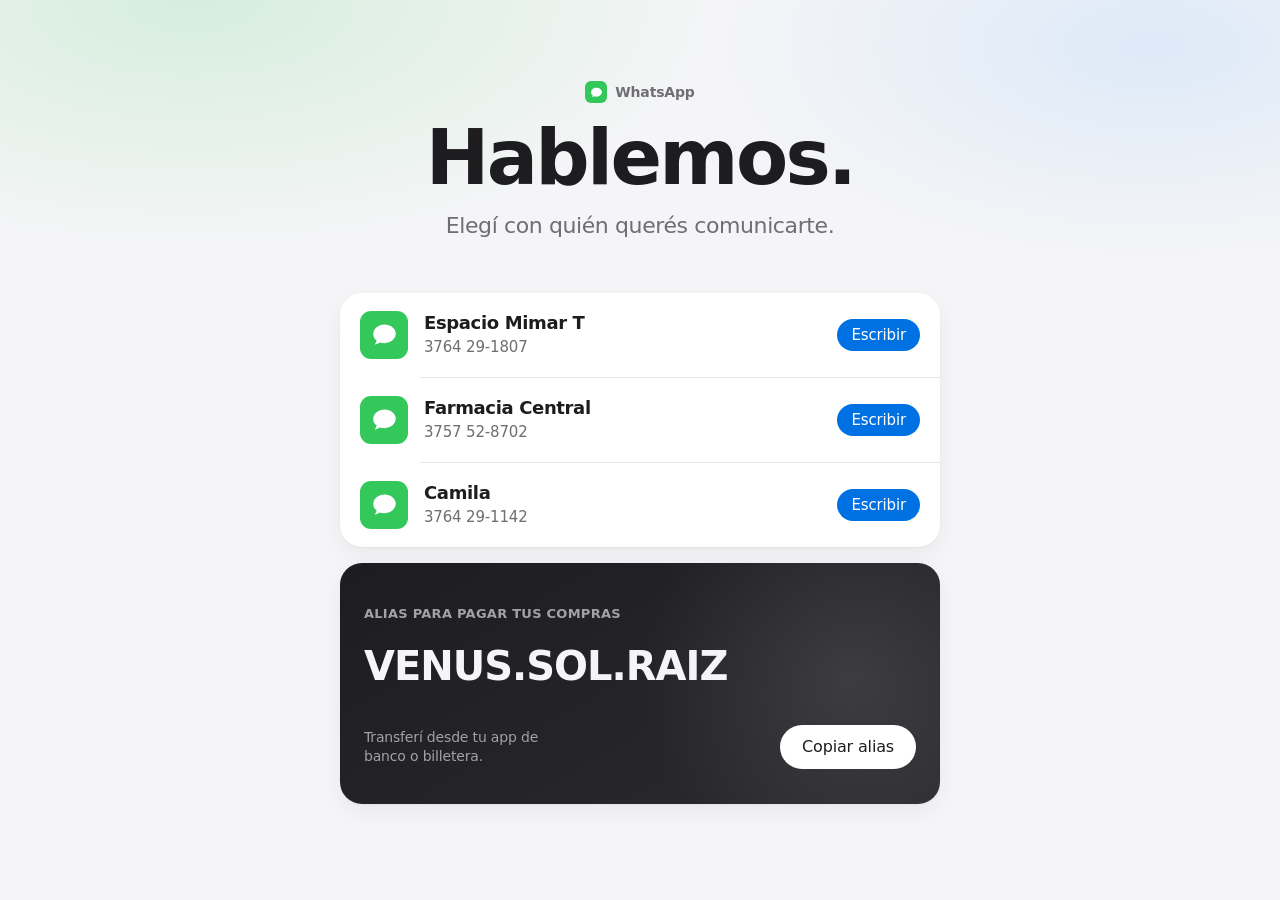
<file: contacto.html>
<!DOCTYPE html>
<html lang="es">
<head>
<meta charset="UTF-8">
<meta name="viewport" content="width=device-width, initial-scale=1, viewport-fit=cover">
<meta name="color-scheme" content="light dark">
<title>Contacto WhatsApp</title>
<style>
  /* Layout: una sola columna centrada de 600px; título grande, lista de contactos tipo iOS y una tarjeta oscura para el alias de pago. */
  :root {
    --bg: #f5f5f7;
    --surface: #ffffff;
    --txt: #1d1d1f;
    --txt-2: #6e6e73;
    --line: #e5e5ea;
    --accent: #0071e3;
    --accent-hover: #0077ed;
    --on-accent: #ffffff;
    --press: #f2f2f5;
    --wash: rgba(52, 199, 89, .16);
    --wash-2: rgba(10, 132, 255, .10);
    --shadow: 0 1px 2px rgba(0,0,0,.04), 0 8px 24px rgba(0,0,0,.05);
    --msg-green: #34c759;
    --card-1: #1d1d1f;
    --card-2: #2b2b30;
    --card-txt: #f5f5f7;
    --card-txt-2: #a1a1a6;
    --card-btn: #ffffff;
    --card-btn-txt: #1d1d1f;
    --font: -apple-system, BlinkMacSystemFont, "SF Pro Display", "SF Pro Text", "Segoe UI Variable Display", "Segoe UI", system-ui, Roboto, "Helvetica Neue", Arial, sans-serif;
  }
  @media (prefers-color-scheme: dark) {
    :root:not([data-theme="light"]) {
      --bg: #000000;
      --surface: #1c1c1e;
      --txt: #f5f5f7;
      --txt-2: #a1a1a6;
      --line: #2c2c2e;
      --accent: #2997ff;
      --accent-hover: #4aa8ff;
      --on-accent: #000000;
      --press: #2c2c2e;
      --wash: rgba(48, 209, 88, .16);
      --wash-2: rgba(10, 132, 255, .14);
      --shadow: none;
      --card-1: #2c2c2e;
      --card-2: #1c1c1e;
      color-scheme: dark;
    }
  }
  :root[data-theme="dark"] {
    --bg: #000000;
    --surface: #1c1c1e;
    --txt: #f5f5f7;
    --txt-2: #a1a1a6;
    --line: #2c2c2e;
    --accent: #2997ff;
    --accent-hover: #4aa8ff;
    --on-accent: #000000;
    --press: #2c2c2e;
    --wash: rgba(48, 209, 88, .16);
    --wash-2: rgba(10, 132, 255, .14);
    --shadow: none;
    --card-1: #2c2c2e;
    --card-2: #1c1c1e;
    color-scheme: dark;
  }

  * { box-sizing: border-box; }
  html { -webkit-text-size-adjust: 100%; }
  body { margin:0;
    background: var(--bg);
    background-image:
      radial-gradient(60% 40% at 15% 0%, var(--wash), transparent 70%),
      radial-gradient(50% 35% at 90% 5%, var(--wash-2), transparent 70%);
    background-repeat: no-repeat;
    color: var(--txt);
    font-family: var(--font);
    line-height: 1.47;
    letter-spacing: -0.011em;
    -webkit-font-smoothing: antialiased;
    padding-inline: 16px;
  }

  .wrap {
    max-width: 600px;
    margin-inline: auto;
    padding-block: clamp(40px, 9vh, 88px) 40px;
    min-height: 100vh;
    min-height: 100dvh;
    display: flex;
    flex-direction: column;
  }

  /* Encabezado */
  header { text-align: center; }
  .eyebrow {
    display: inline-flex; align-items: center; gap: 8px;
    font-size: 14px; font-weight: 600; color: var(--txt-2);
  }
  .eyebrow i {
    width: 22px; height: 22px; border-radius: 6px; background: var(--msg-green);
    display: grid; place-items: center;
  }
  .eyebrow svg { width: 13px; height: 13px; fill: #fff; }
  h1 {
    margin: 14px 0 0;
    font-size: clamp(46px, 14vw, 76px);
    line-height: 1.03;
    font-weight: 700;
    letter-spacing: -0.035em;
    text-wrap: balance;
  }
  .lead {
    margin: 14px auto 0;
    max-width: 28ch;
    font-size: clamp(18px, 5vw, 22px);
    line-height: 1.35;
    letter-spacing: -0.018em;
    color: var(--txt-2);
    text-wrap: balance;
  }

  /* Contactos */
  .group {
    list-style: none; margin: clamp(32px, 6vh, 52px) 0 0; padding: 0;
    background: var(--surface);
    border-radius: 22px;
    box-shadow: var(--shadow);
    overflow: hidden;
  }
  .group li + li { border-top: 1px solid var(--line); margin-left: 80px; }
  .row {
    display: flex; align-items: center; gap: 16px;
    padding: 16px 20px; min-height: 84px;
    margin-left: 0;
    color: inherit; text-decoration: none;
    transition: background-color .18s ease;
    -webkit-tap-highlight-color: transparent;
  }
  .group li + li .row { margin-left: -80px; padding-left: 20px; }
  .row:hover { background: var(--press); }
  .row:active { background: var(--press); }
  .row:focus-visible { outline: 3px solid var(--accent); outline-offset: -3px; border-radius: 22px; }

  .icon {
    flex: none; width: 48px; height: 48px; border-radius: 11px;
    background: var(--msg-green);
    display: grid; place-items: center;
  }
  .icon svg { width: 27px; height: 27px; fill: #fff; }

  .info { flex: 1; min-width: 0; display: block; }
  .name { display: block; font-size: 18px; font-weight: 600; line-height: 1.25; letter-spacing: -0.02em; }
  .num { display: block; margin-top: 1px; font-size: 15px; color: var(--txt-2); font-variant-numeric: tabular-nums; }

  .go {
    flex: none; display: inline-flex; align-items: center; gap: 6px;
    min-height: 32px; padding: 0 14px; border-radius: 980px;
    background: var(--accent); color: var(--on-accent);
    font-size: 15px; font-weight: 500; letter-spacing: -0.01em;
  }
  .row:hover .go { background: var(--accent-hover); }

  /* Pago */
  .pay {
    position: relative; overflow: hidden;
    margin-top: 16px;
    padding: 28px 24px 24px;
    border-radius: 22px;
    background: linear-gradient(150deg, var(--card-1), var(--card-2));
    color: var(--card-txt);
    box-shadow: var(--shadow);
  }
  .pay::after {
    content: ""; position: absolute; inset: -40% -20% auto auto;
    width: 70%; aspect-ratio: 1; border-radius: 50%;
    background: radial-gradient(closest-side, rgba(255,255,255,.10), transparent);
    pointer-events: none;
  }
  .pay > * { position: relative; z-index: 1; }
  .pay-label { font-size: 13px; font-weight: 600; color: var(--card-txt-2); letter-spacing: .02em; text-transform: uppercase; }
  .alias {
    margin: 22px 0 26px;
    font-size: clamp(27px, 8.2vw, 40px);
    font-weight: 700; line-height: 1.08; letter-spacing: -0.025em;
    overflow-wrap: anywhere; user-select: all; -webkit-user-select: all;
  }
  .pay-foot { display: flex; align-items: center; justify-content: space-between; gap: 14px; flex-wrap: wrap; }
  .hint { font-size: 14px; color: var(--card-txt-2); max-width: 22ch; line-height: 1.35; }
  .btn {
    font: inherit; font-size: 16px; font-weight: 500; letter-spacing: -0.01em;
    min-height: 44px; padding: 0 22px; border: 0; border-radius: 980px; cursor: pointer;
    background: var(--card-btn); color: var(--card-btn-txt);
    transition: transform .12s ease, opacity .18s ease;
    -webkit-tap-highlight-color: transparent;
  }
  .btn:hover { opacity: .9; }
  .btn:active { transform: scale(.97); }
  .btn:focus-visible { outline: 3px solid var(--accent); outline-offset: 3px; }

  @media (max-width: 400px) {
    .group li + li { margin-left: 72px; }
    .group li + li .row { margin-left: -72px; }
    .row { padding-inline: 16px; gap: 14px; }
    .group li + li .row { padding-left: 16px; }
    .icon { width: 44px; height: 44px; }
    .go { padding: 0 12px; }
    .pay-foot { flex-direction: column; align-items: stretch; }
    .hint { max-width: none; }
    .btn { width: 100%; }
  }
  @media (prefers-reduced-motion: reduce) { * { transition: none !important; } }
</style>

</head>
<body>
<main class="wrap">
  <header>
    <span class="eyebrow"><i aria-hidden="true"><svg viewBox="0 0 24 24"><path d="M12 3C6.5 3 2 6.8 2 11.5c0 2.3 1.1 4.4 3 5.9-.2 1.2-.8 2.4-1.8 3.4 1.8-.1 3.3-.8 4.4-1.7 1.3.4 2.7.6 4.4.6 5.5 0 10-3.8 10-8.5S17.500 3 12 3Z"/></svg></i>WhatsApp</span>
    <h1>Hablemos.</h1>
    <p class="lead">Elegí con quién querés comunicarte.</p>
  </header>

  <ul class="group" aria-label="Contactos de WhatsApp">
    <li>
      <a class="row" href="https://wa.me/543764291807" target="_blank" rel="noopener">
        <span class="icon" aria-hidden="true"><svg viewBox="0 0 24 24"><path d="M12 3C6.5 3 2 6.8 2 11.5c0 2.3 1.1 4.4 3 5.9-.2 1.2-.8 2.4-1.8 3.4 1.8-.1 3.3-.8 4.4-1.7 1.3.4 2.7.6 4.4.6 5.5 0 10-3.800 10-8.500S17.500 3 12 3Z"/></svg></span>
        <span class="info"><span class="name">Espacio Mimar T</span><span class="num">3764 29-1807</span></span>
        <span class="go">Escribir</span>
      </a>
    </li>
    <li>
      <a class="row" href="https://wa.me/543757528702" target="_blank" rel="noopener">
        <span class="icon" aria-hidden="true"><svg viewBox="0 0 24 24"><path d="M12 3C6.5 3 2 6.8 2 11.5c0 2.3 1.1 4.4 3 5.9-.2 1.2-.8 2.4-1.8 3.4 1.8-.1 3.3-.8 4.4-1.7 1.3.4 2.7.6 4.4.6 5.5 0 10-3.800 10-8.500S17.500 3 12 3Z"/></svg></span>
        <span class="info"><span class="name">Farmacia Central</span><span class="num">3757 52-8702</span></span>
        <span class="go">Escribir</span>
      </a>
    </li>
    <li>
      <a class="row" href="https://wa.me/543764291142" target="_blank" rel="noopener">
        <span class="icon" aria-hidden="true"><svg viewBox="0 0 24 24"><path d="M12 3C6.5 3 2 6.8 2 11.5c0 2.3 1.1 4.4 3 5.9-.2 1.2-.8 2.4-1.8 3.4 1.8-.1 3.3-.8 4.4-1.7 1.3.4 2.7.6 4.4.6 5.5 0 10-3.800 10-8.500S17.500 3 12 3Z"/></svg></span>
        <span class="info"><span class="name">Camila</span><span class="num">3764 29-1142</span></span>
        <span class="go">Escribir</span>
      </a>
    </li>
  </ul>

  <section class="pay" aria-labelledby="pay-label">
    <p class="pay-label" id="pay-label">Alias para pagar tus compras</p>
    <p class="alias" id="alias">VENUS.SOL.RAIZ</p>
    <div class="pay-foot">
      <p class="hint">Transferí desde tu app de banco o billetera.</p>
      <button class="btn" id="copy" type="button">Copiar alias</button>
    </div>
  </section>
</main>

<script>
  (function () {
    var btn = document.getElementById('copy');
    var alias = document.getElementById('alias');
    btn.addEventListener('click', function () {
      var text = alias.textContent.trim();
      function done(msg) {
        btn.textContent = msg;
        setTimeout(function () { btn.textContent = 'Copiar alias'; }, 2000);
      }
      function fallback() {
        var r = document.createRange(); r.selectNodeContents(alias);
        var s = window.getSelection(); s.removeAllRanges(); s.addRange(r);
        done('Seleccionado, copialo');
      }
      if (navigator.clipboard && navigator.clipboard.writeText) {
        navigator.clipboard.writeText(text).then(function () { done('Copiado ✓'); }, fallback);
      } else { fallback(); }
    });
  })();
</script>
</body>
</html>
</file>
